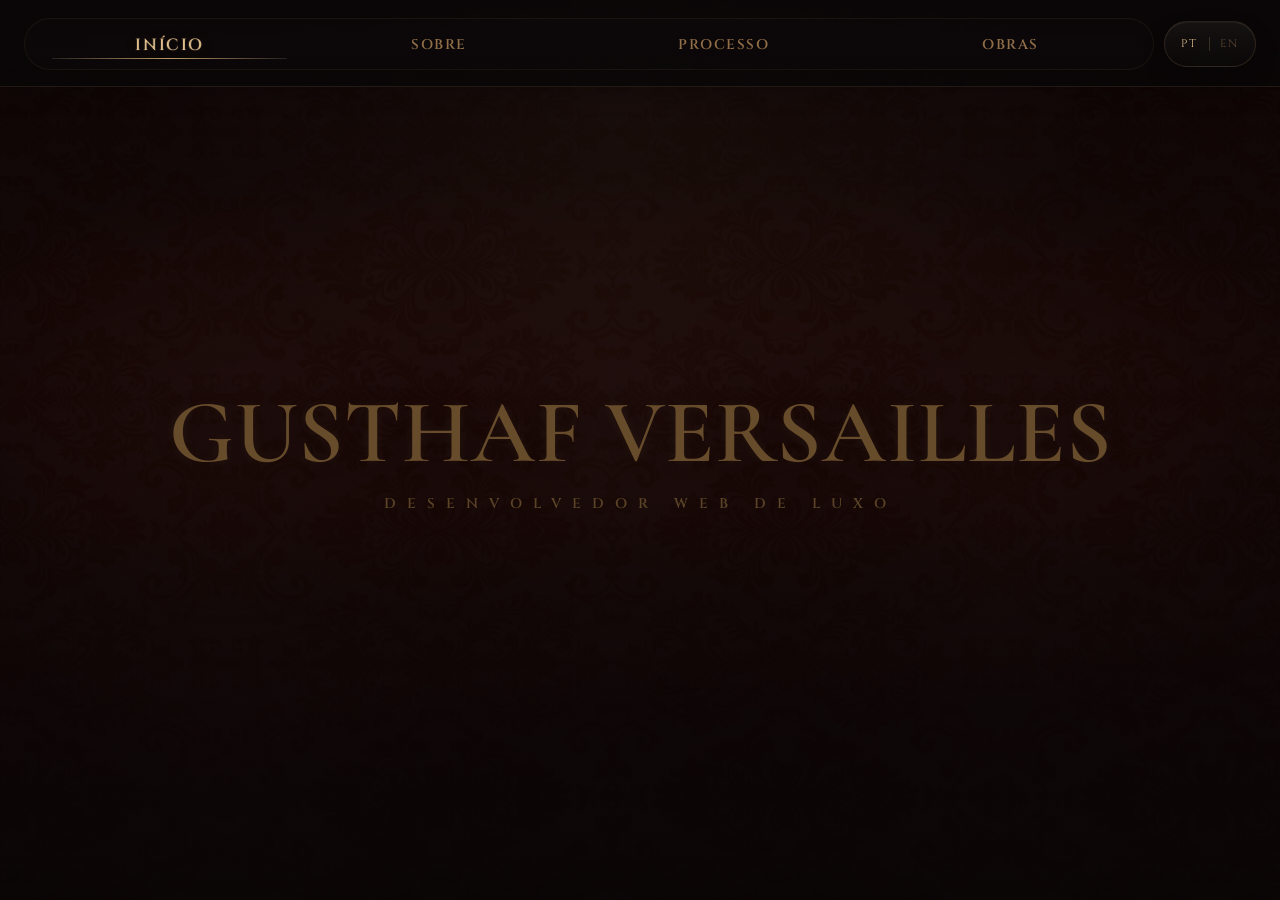
<file: index.html>
<!DOCTYPE html>
<html lang="pt-BR">
  <head>
    <meta charset="utf-8" />
    <meta name="viewport" content="width=device-width, initial-scale=1.0, viewport-fit=cover" />
    <meta name="theme-color" content="#070506" />
    <meta
      name="description"
      content="Desenvolvedor web de luxo criando ambientes digitais imersivos com precisão, atmosfera e identidade."
    />

    <title>Gusthaf Versailles</title>

    <!-- Fontes do projeto -->
    <link rel="preconnect" href="https://fonts.googleapis.com" />
    <link rel="preconnect" href="https://fonts.gstatic.com" crossorigin />
    <link
      rel="stylesheet"
      href="https://fonts.googleapis.com/css2?family=Cinzel:wght@400;500;600&family=Cormorant+Garamond:wght@500;600;700&family=Montserrat:wght@300;400;500&display=swap"
    />

    <!-- Estilos principais -->
    <link rel="stylesheet" href="style.css" />
  </head>
  <body>
    <!-- Navegação fixa -->
    <header class="navbar">
      <div class="nav-shell">
        <ul class="nav-links">
          <li><a href="#home" class="active"><span data-i18n="nav.home">INÍCIO</span></a></li>
          <li><a href="#about"><span data-i18n="nav.about">SOBRE</span></a></li>
          <li><a href="#services"><span data-i18n="nav.services">SERVIÇOS</span></a></li>
          <li><a href="#works"><span data-i18n="nav.works">ÚLTIMOS TRABALHOS</span></a></li>
        </ul>

        <!-- Alternador de idioma -->
        <button
          id="langToggle"
          class="lang-toggle"
          type="button"
          data-lang="pt"
          aria-label="Alternar idioma"
        >
          <span class="lang-toggle__option lang-toggle__option--pt">PT</span>
          <span class="lang-toggle__divider" aria-hidden="true"></span>
          <span class="lang-toggle__option lang-toggle__option--en">EN</span>
        </button>
      </div>
    </header>

    <!-- Hero -->
    <section id="home" class="hero active" aria-label="Início">
      <div class="hero-shell">
        <div class="hero-content">
          <h1 class="title">GUSTHAF VERSAILLES</h1>
          <p class="subtitle" data-i18n="hero.subtitle">DESENVOLVEDOR WEB DE LUXO</p>
        </div>
      </div>
    </section>

    <!-- Sobre -->
    <section id="about" class="about" aria-label="Sobre">
      <div class="section-scroll">
        <div class="section-frame">
          <div class="section-reveal delay-1">
            <h2 class="section-heading" data-i18n="about.heading">
              Eu crio experiências digitais moldadas por atmosfera, precisão e identidade.
            </h2>
            <div class="section-divider"></div>
          </div>

          <div class="about-grid">
            <div class="about-panel section-reveal delay-2">
              <p class="about-copy">
                <span data-i18n="about.p1">
                  Sou Gusthaf Versailles — um desenvolvedor web focado em criar ambientes digitais
                  imersivos onde design, movimento e estrutura coexistem com intenção.
                </span>
              </p>

              <p class="about-copy">
                <span data-i18n="about.p2">
                  Meu trabalho não é sobre excesso. É sobre presença, controle e um ritmo visual
                  que faz uma marca parecer consolidada desde a primeira interação.
                </span>
              </p>

              <div class="about-signature">GUSTHAF VERSAILLES</div>
            </div>

            <div class="about-panel section-reveal delay-3">
              <span class="section-kicker" data-i18n="about.principles">Princípios</span>

              <div class="about-values">
                <div class="value-item" data-i18n="about.value1">Precisão acima da velocidade</div>
                <div class="value-item" data-i18n="about.value2">Atmosfera acima do excesso</div>
                <div class="value-item" data-i18n="about.value3">Identidade acima de tendências</div>
                <div class="value-item" data-i18n="about.value4">Atemporal acima do temporário</div>
              </div>
            </div>
          </div>

          <div class="philosophy-block section-reveal delay-4">
            <div class="philosophy-title" data-i18n="about.philosophyTitle">Filosofia</div>

            <p class="philosophy-quote">
              <span data-i18n="about.quote">Luxo não é decoração. É contenção, ritmo e clareza.</span>
            </p>

            <p class="philosophy-copy">
              <span data-i18n="about.philosophyCopy">
                Cada interface deve parecer intencional, composta e inconfundivelmente presente —
                desenhada para prender atenção pela atmosfera, não pelo excesso.
              </span>
            </p>
          </div>
        </div>
      </div>

      <!-- Barra visual de scroll da seção -->
      <div class="scroll-ui is-hidden" aria-hidden="true">
        <div class="scroll-thumb"></div>
      </div>
    </section>

    <!-- Serviços -->
    <section id="services" class="services" aria-label="Serviços">
      <div class="section-scroll">
        <div class="section-frame">
          <div class="section-reveal delay-1">
            <h2 class="section-heading" data-i18n="services.heading">
              Um processo estruturado para construir presença digital.
            </h2>
            <div class="section-divider"></div>
          </div>

          <div class="services-stack">
            <article class="service-card section-reveal delay-1">
              <span class="process-index" data-i18n="services.card1.index">01 — Estratégia</span>
              <h3 data-i18n="services.card1.title">Posicionando a presença</h3>
              <div class="service-tags" data-i18n="services.card1.tags">
                Contexto da marca • Clareza de público • Direção
              </div>
              <p class="service-main">
                <span data-i18n="services.card1.main">
                  Todo projeto começa entendendo como a marca deve ser percebida — não apenas como
                  ela deve parecer.
                </span>
              </p>
              <p class="service-sub">
                <span data-i18n="services.card1.sub">
                  Tom, referências e território visual são definidos antes da interface ganhar forma.
                </span>
              </p>
            </article>

            <article class="service-card section-reveal delay-2">
              <span class="process-index" data-i18n="services.card2.index">
                02 — Arquitetura de identidade
              </span>
              <h3 data-i18n="services.card2.title">Construindo o sistema visual</h3>
              <div class="service-tags" data-i18n="services.card2.tags">
                Tipografia • Ritmo de layout • Presença de marca
              </div>
              <p class="service-main">
                <span data-i18n="services.card2.main">
                  Eu traduzo a presença da marca em estrutura, composição e hierarquia para que a
                  experiência pareça imediatamente distinta.
                </span>
              </p>
              <p class="service-sub">
                <span data-i18n="services.card2.sub">
                  É aqui que a elegância se torna sistema — não ornamento.
                </span>
              </p>
            </article>

            <article class="service-card section-reveal delay-3">
              <span class="process-index" data-i18n="services.card3.index">03 — Ambiente digital</span>
              <h3 data-i18n="services.card3.title">Desenhando a interface</h3>
              <div class="service-tags" data-i18n="services.card3.tags">
                Web design • Desenvolvimento • Execução responsiva
              </div>
              <p class="service-main">
                <span data-i18n="services.card3.main">
                  As telas são moldadas com precisão e contenção, equilibrando clareza editorial com
                  performance técnica.
                </span>
              </p>
              <p class="service-sub">
                <span data-i18n="services.card3.sub">
                  O resultado é um ambiente digital que parece refinado em qualquer dispositivo.
                </span>
              </p>
            </article>

            <article class="service-card section-reveal delay-4">
              <span class="process-index" data-i18n="services.card4.index">04 — Movimento &amp; presença</span>
              <h3 data-i18n="services.card4.title">Refinando a percepção final</h3>
              <div class="service-tags" data-i18n="services.card4.tags">
                Microinterações • Movimento no scroll • UI cinematográfica
              </div>
              <p class="service-main">
                <span data-i18n="services.card4.main">
                  O movimento é usado com intenção para controlar o ritmo, guiar a atenção e elevar a
                  atmosfera geral da marca.
                </span>
              </p>
              <p class="service-sub">
                <span data-i18n="services.card4.sub">
                  Um design de interação sutil transforma navegação em presença.
                </span>
              </p>
            </article>
          </div>

          <div class="scope-block section-reveal delay-4">
            <div class="project-scope" data-i18n="services.scopeTitle">ESCOPO DE PROJETO</div>

            <div class="scope-list">
              <span data-i18n="services.scope1">Websites one page</span>
              <span data-i18n="services.scope2">Landing pages</span>
              <span data-i18n="services.scope3">Portfólios de marca</span>
              <span data-i18n="services.scope4">Plataformas institucionais</span>
              <span data-i18n="services.scope5">Experiências digitais completas</span>
            </div>
          </div>
        </div>
      </div>

      <!-- Barra visual de scroll da seção -->
      <div class="scroll-ui is-hidden" aria-hidden="true">
        <div class="scroll-thumb"></div>
      </div>
    </section>

    <!-- Trabalhos -->
    <section id="works" class="works" aria-label="Últimos trabalhos">
      <div class="section-scroll">
        <div class="section-frame">
          <div class="section-reveal delay-1">
            <h2 class="section-heading" data-i18n="works.heading">
              Ambientes digitais recentes com uma cadência visual premium.
            </h2>
            <div class="section-divider"></div>
          </div>

          <div class="works-list">
            <article class="work-card section-reveal delay-1">
              <div class="work-media">
                <img src="ProjectsPreview/project1.jpg" loading="lazy" decoding="async" alt="Preview do projeto Elegant Fonts" />
              </div>

              <div class="work-content">
                <div class="work-eyebrow" data-i18n="works.card1.eyebrow">
                  Plataforma de exploração tipográfica
                </div>
                <h3>Elegant Fonts</h3>
                <p>
                  <span data-i18n="works.card1.copy">
                    Uma plataforma digital de ferramentas com foco em luxo, criada com presença
                    editorial refinada, movimento contido e uma cadência visual clara para fazer a
                    interface parecer premium de imediato.
                  </span>
                </p>
                <div class="work-meta">
                  <span data-i18n="works.card1.meta1">Ano — 2025</span>
                  <span data-i18n="works.card1.meta2">Papel — Design / Desenvolvimento</span>
                </div>
                <div class="work-actions">
                  <a
                    class="work-btn"
                    href="Projects/ElegantFonts/index.html"
                    data-i18n="works.card1.button"
                    target="_blank"
                    rel="noreferrer"
                  >
                    Ver case
                  </a>
                </div>
              </div>
            </article>

            <article class="work-card section-reveal delay-2">
              <div class="work-media">
                <img src="ProjectsPreview/project2.jpg" loading="lazy" decoding="async" alt="Preview do projeto Atelier Aureum" />
              </div>

              <div class="work-content">
                <div class="work-eyebrow" data-i18n="works.card2.eyebrow">Conceito de site institucional</div>
                <h3>Font Pairing</h3>
                <p>
                  <span data-i18n="works.card2.copy">
                    Ferramenta interativa criada para analisar e comparar combinações tipográficas em contexto real de interface.
                    Permite testar hierarquia, ritmo visual e legibilidade diretamente em layouts simulados.
                  </span>
                </p>
                <div class="work-meta">
                  <span data-i18n="works.card2.meta1">Ano — 2025</span>
                  <span data-i18n="works.card2.meta2">Papel — Direção de arte / UI</span>
                </div>
                <div class="work-actions">
                  <a class="work-btn" href="Projects/FontPairing/index.html" data-i18n="works.card2.button">Ver case</a>
                </div>
              </div>
            </article>

            <article class="work-card section-reveal delay-3">
              <div class="work-media">
                <img src="ProjectsPreview/project3.jpg" loading="lazy" decoding="async" alt="Preview do projeto Obsidian House" />
              </div>

              <div class="work-content">
                <div class="work-eyebrow" data-i18n="works.card3.eyebrow">
                  Página cinematográfica de alto padrão
                </div>
                <h3>Atelier Noir</h3>
                <p>
                  <span data-i18n="works.card3.copy">
                    Um conceito focado em atmosfera, ritmo e profundidade emocional — usando movimento e ritmo visual para tornar a interação imersiva e memorável. 
                  </span>
                </p>
                <div class="work-meta">
                  <span data-i18n="works.card3.meta1">Ano — 2026</span>
                  <span data-i18n="works.card3.meta2">Papel — UI Design / Front-End / Sistema de Movimento</span>
                </div>
                <div class="work-actions">
                  <a class="work-btn" href="Projects/AtelierNoir/index.html" data-i18n="works.card3.button">Ver case</a>
                </div>
              </div>
            </article>
          </div>

          <div class="works-cta section-reveal delay-4">
            <h4 data-i18n="works.cta.title">Comissões selecionadas apenas.</h4>
            <p>
              <span data-i18n="works.cta.copy">
                Se você quer uma presença digital com autoridade visual mais forte, é aqui que a
                conversa começa.
              </span>
            </p>
            <a
              class="work-btn"
              href="https://wa.me/5562992789896"
              data-i18n="works.cta.button"
              target="_blank"
              rel="noreferrer"
            >
              Iniciar projeto
            </a>
          </div>
        </div>
      </div>

      <!-- Barra visual de scroll da seção -->
      <div class="scroll-ui is-hidden" aria-hidden="true">
        <div class="scroll-thumb"></div>
      </div>
    </section>

    <!-- Script principal -->
    <script src="script.js"></script>
  </body>
</html>
</file>
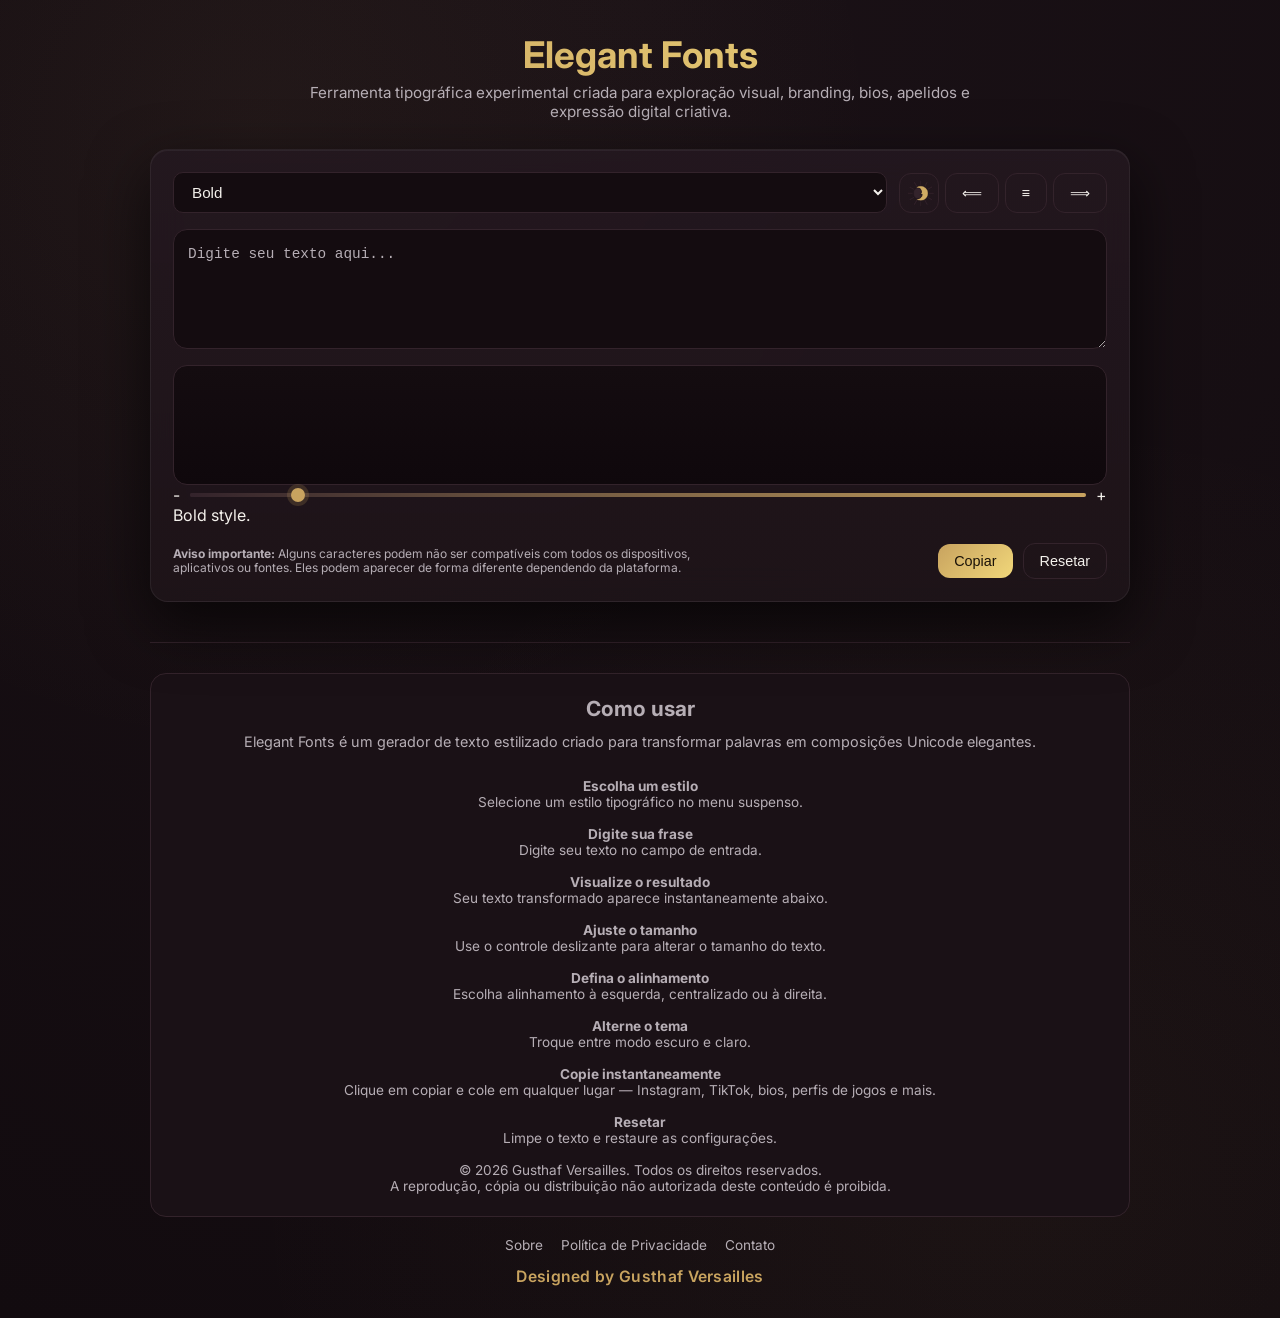
<file: Projects/ElegantFonts/index.html>
<!DOCTYPE html>
<html lang="pt-BR">
<head>
  <meta charset="UTF-8" />
  <meta name="viewport" content="width=device-width, initial-scale=1.0" />
  <meta name="description" content="Gerador de texto estilizado com fontes Unicode elegantes para Instagram, bios, apelidos e branding. Copie e cole instantaneamente.">

  <meta name="keywords" content="gerador de texto estilizado, fontes elegantes, copiar e colar fontes, fontes para instagram, gerador de fontes unicode">

<!-- Open Graph Meta Tags -->
<meta property="og:title" content="Elegant Fonts — Gerador de Texto Elegante">
<meta property="og:description" content="Crie textos Unicode estilosos instantaneamente. Copie e cole fontes elegantes para Instagram, apelidos e branding.">
<meta property="og:type" content="website">
<meta property="og:url" content="https://elegant-fonts.vercel.app/">
<meta property="og:image" content="https://elegant-fonts.vercel.app/preview.jpg">

<!-- Twitter Card -->
<meta name="twitter:card" content="summary_large_image">
<meta name="twitter:title" content="Elegant Fonts — Gerador de Texto Elegante">
<meta name="twitter:description" content="Gere fontes Unicode elegantes instantaneamente. Copie e cole textos criativos para Instagram e outras plataformas.">
<meta name="twitter:image" content="https://elegant-fonts.vercel.app/preview.jpg">

  <title>Elegant Fonts — Gerador de Texto Elegante</title>

  <link href="https://fonts.googleapis.com/css2?family=Inter:wght@300;400;600;700&display=swap" rel="stylesheet">
  <link rel="stylesheet" href="style.css">
</head>

<body>
  <div class="app">

    <!-- HEADER -->
    <header>
      <h1>Elegant Fonts</h1>
     <p>
  Ferramenta tipográfica experimental criada para exploração visual,
  branding, bios, apelidos e expressão digital criativa.
</p>
    </header>

    <!-- MAIN -->
    <main>

      <div class="card">

        <!-- CONTROLS -->
        <div class="controls">
          <select id="fontSelector"></select>

          <div class="control-group">

            <button id="themeToggle" title="Tema">
              <img id="themeIcon" src="assets/moon.png" alt="Modo escuro">
            </button>

            <button data-align="left" title="Esquerda">⟸</button>
            <button data-align="center" title="Centro">≡</button>
            <button data-align="right" title="Direita">⟹</button>

          </div>
        </div>

        <!-- INPUT -->
        <textarea
          id="inputText"
          placeholder="Digite seu texto aqui..."
          spellcheck="false"></textarea>

        <!-- OUTPUT -->
        <div id="outputText" class="output"></div>

        <!-- ZOOM -->
        <div class="zoom-control">
          <span class="zoom-minus">-</span>
          <input type="range" id="zoomRange" min="20" max="90" value="28">
          <span class="zoom-plus">+</span>
        </div>

        <!-- DESCRIPTION -->
        <div id="fontDescription" class="font-meta"></div>

        <!-- ACTIONS -->
        <div class="actions">

        <div class="unicode-alert-text">
          <strong>Aviso importante:</strong>
Alguns caracteres podem não ser compatíveis com todos os dispositivos, aplicativos ou fontes.
Eles podem aparecer de forma diferente dependendo da plataforma.</div>

          <button class="primary" onclick="copyText()">Copiar</button>
          <button onclick="resetText()">Resetar</button>

        </div>

      </div>
    </main>

    <footer class="site-footer">

  <div class="how-to">

    <h2>Como usar</h2>

     <p>
Elegant Fonts é um gerador de texto estilizado criado para transformar palavras em composições Unicode elegantes.
</p>

<br><strong>Escolha um estilo</strong>
<br>Selecione um estilo tipográfico no menu suspenso.<br>

<br><strong>Digite sua frase</strong>
<br>Digite seu texto no campo de entrada.<br>

<br><strong>Visualize o resultado</strong>
<br>Seu texto transformado aparece instantaneamente abaixo.<br>

<br><strong>Ajuste o tamanho</strong>
<br>Use o controle deslizante para alterar o tamanho do texto.<br>

<br><strong>Defina o alinhamento</strong>
<br>Escolha alinhamento à esquerda, centralizado ou à direita.<br>

<br><strong>Alterne o tema</strong>
<br>Troque entre modo escuro e claro.<br>

<br><strong>Copie instantaneamente</strong>
<br>Clique em copiar e cole em qualquer lugar — Instagram, TikTok, bios, perfis de jogos e mais.<br>

<br><strong>Resetar</strong>
<br>Limpe o texto e restaure as configurações.<br>

<br>© 2026 Gusthaf Versailles. Todos os direitos reservados.<br>
A reprodução, cópia ou distribuição não autorizada deste conteúdo é proibida.

  </div>

  <div class="footer-links">
    <a href="footer/sobre.html">Sobre</a>
    <a href="footer/privacidade.html">Política de Privacidade</a>
    <a href="footer/contato.html">Contato</a>
  </div>

  <div class="footer-credit">
    <a href="https://gusthafversailles.com" target="_blank" rel="noopener noreferrer">Designed by Gusthaf Versailles</a>
  </div>

</footer>

  </div>

<script src="script.js"></script>

</body>
</body>
</html>
</file>
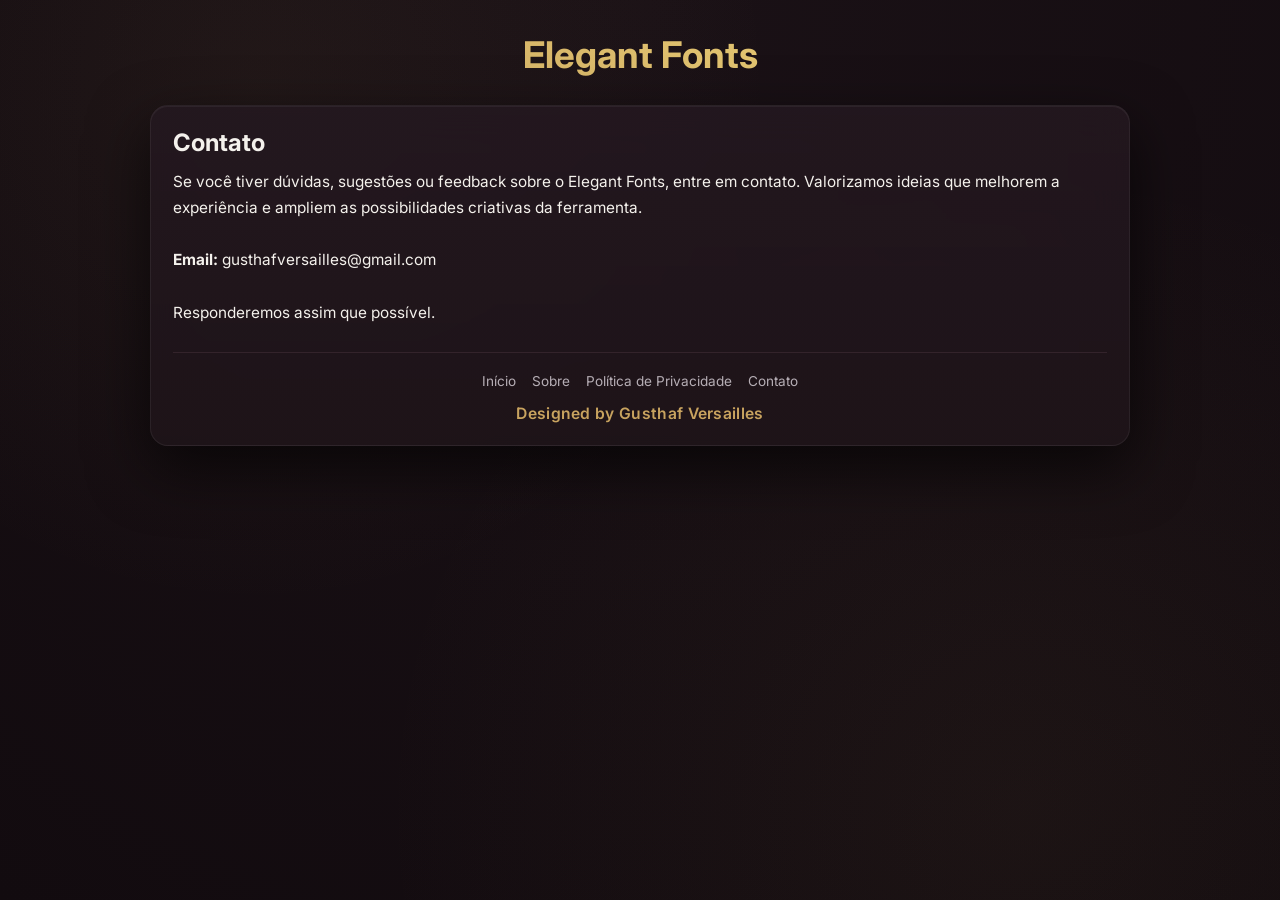
<file: Projects/ElegantFonts/footer/contato.html>
<!DOCTYPE html>
<html lang="pt-BR">
<head>
<meta charset="UTF-8">
<meta name="viewport" content="width=device-width, initial-scale=1.0">
<title>Elegant Fonts — Contato</title>

<link href="https://fonts.googleapis.com/css2?family=Inter:wght@300;400;600;700&display=swap" rel="stylesheet">
<link rel="stylesheet" href="../style.css">

</head>

<body>

<div class="app footer-page">

<header>
<h1>Elegant Fonts</h1>
</header>

<div class="card">

<h2>Contato</h2>

<p>
Se você tiver dúvidas, sugestões ou feedback sobre o Elegant Fonts, entre em contato.

Valorizamos ideias que melhorem a experiência e ampliem as possibilidades criativas da ferramenta.

<br><br><strong>Email:</strong> gusthafversailles@gmail.com
<br><br>Responderemos assim que possível.
</p>

<div class="footer-bottom-links">
  <a href="../index.html">Início</a>
  <a href="sobre.html">Sobre</a>
  <a href="privacidade.html">Política de Privacidade</a>
  <a href="contato.html">Contato</a>
</div>

<div class="footer-bottom-credit">
  <a href="#" target="_blank" rel="noopener noreferrer">Designed by Gusthaf Versailles</a>
</div>

</div>

</div>

<script>
(function() {
  const savedTheme = localStorage.getItem('theme');
  if (savedTheme === 'light') {
    document.body.classList.add('light');
  }
})();
</script>

<script src="../script.js"></script>

</body>
</body>
</html>
</file>
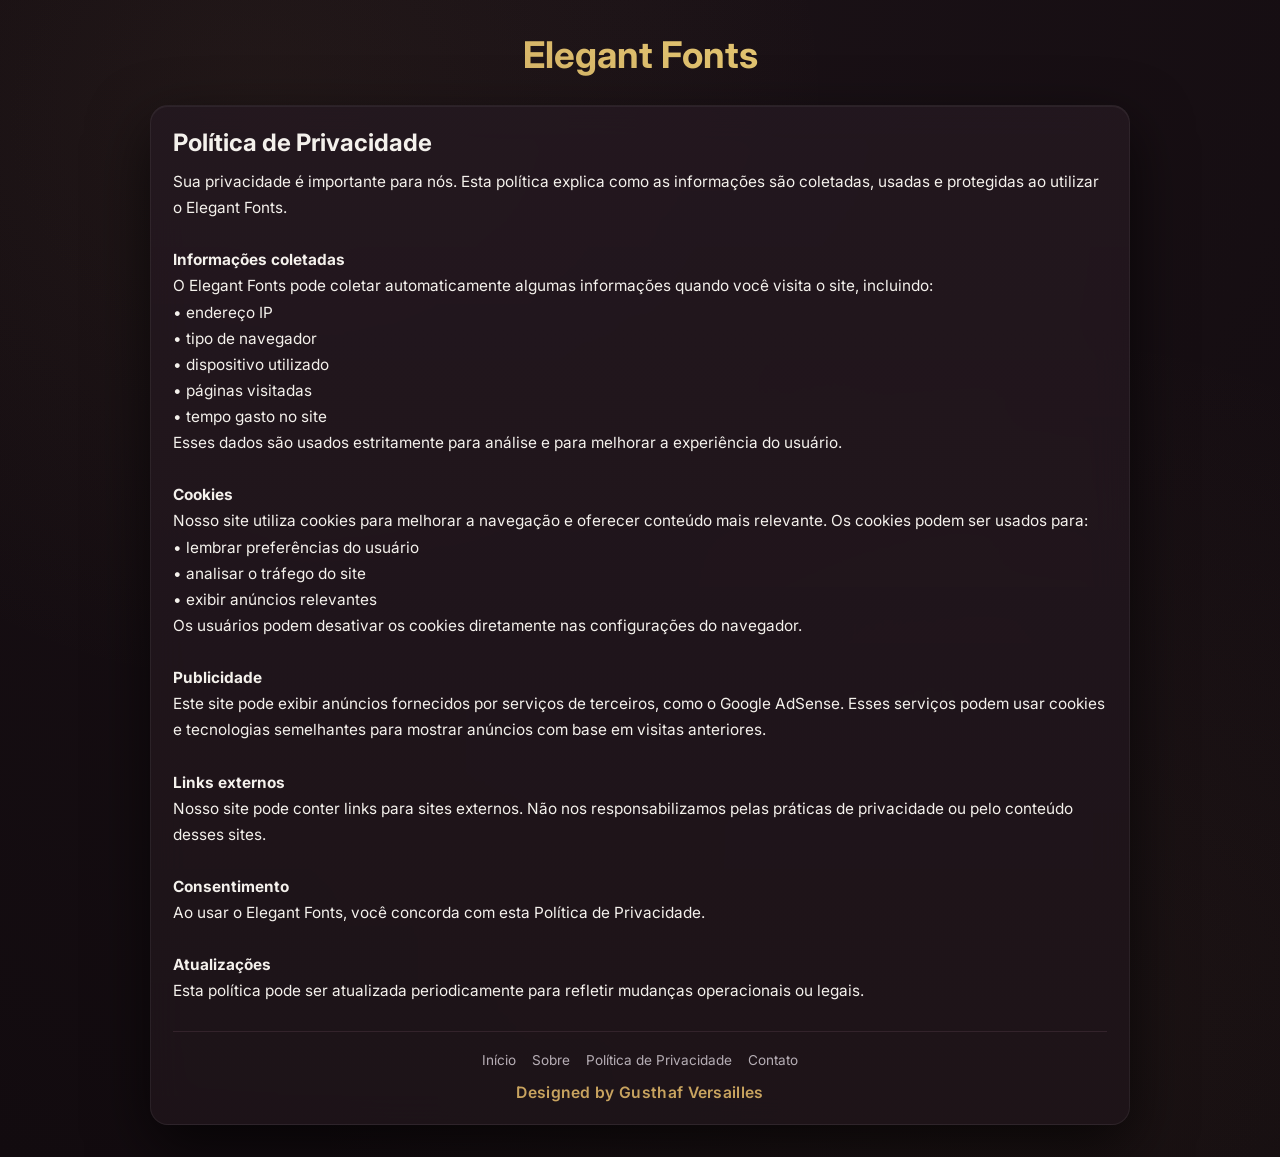
<file: Projects/ElegantFonts/footer/privacidade.html>
<!DOCTYPE html>
<html lang="pt-BR">
<head>
<meta charset="UTF-8">
<meta name="viewport" content="width=device-width, initial-scale=1.0">
<title>Elegant Fonts — Política de Privacidade</title>

<link href="https://fonts.googleapis.com/css2?family=Inter:wght@300;400;600;700&display=swap" rel="stylesheet">
<link rel="stylesheet" href="../style.css">

</head>

<body>

<div class="app footer-page">

<header>
<h1>Elegant Fonts</h1>
</header>

<div class="card">

<h2>Política de Privacidade</h2>

<p>
Sua privacidade é importante para nós. Esta política explica como as informações são coletadas, usadas e protegidas ao utilizar o Elegant Fonts.

<br><br><strong>Informações coletadas</strong>
<br>O Elegant Fonts pode coletar automaticamente algumas informações quando você visita o site, incluindo:

<br>• endereço IP
<br>• tipo de navegador
<br>• dispositivo utilizado
<br>• páginas visitadas
<br>• tempo gasto no site

<br>Esses dados são usados estritamente para análise e para melhorar a experiência do usuário.

<br><br><strong>Cookies</strong>
<br>Nosso site utiliza cookies para melhorar a navegação e oferecer conteúdo mais relevante. Os cookies podem ser usados para:

<br>• lembrar preferências do usuário
<br>• analisar o tráfego do site
<br>• exibir anúncios relevantes

<br>Os usuários podem desativar os cookies diretamente nas configurações do navegador.

<br><br><strong>Publicidade</strong>
<br>Este site pode exibir anúncios fornecidos por serviços de terceiros, como o Google AdSense. Esses serviços podem usar cookies e tecnologias semelhantes para mostrar anúncios com base em visitas anteriores.

<br><br><strong>Links externos</strong>
<br>Nosso site pode conter links para sites externos. Não nos responsabilizamos pelas práticas de privacidade ou pelo conteúdo desses sites.

<br><br><strong>Consentimento</strong>
<br>Ao usar o Elegant Fonts, você concorda com esta Política de Privacidade.

<br><br><strong>Atualizações</strong>
<br>Esta política pode ser atualizada periodicamente para refletir mudanças operacionais ou legais.
</p>

<div class="footer-bottom-links">
  <a href="../index.html">Início</a>
  <a href="sobre.html">Sobre</a>
  <a href="privacidade.html">Política de Privacidade</a>
  <a href="contato.html">Contato</a>
</div>

<div class="footer-bottom-credit">
  <a href="https://gusthafversailles.com/" target="_blank" rel="noopener noreferrer">Designed by Gusthaf Versailles</a>
</div>

</div>

</div>

<script>
(function() {
  const savedTheme = localStorage.getItem('theme');
  if (savedTheme === 'light') {
    document.body.classList.add('light');
  }
})();
</script>

<script src="../script.js"></script>

</body>
</html>
</file>
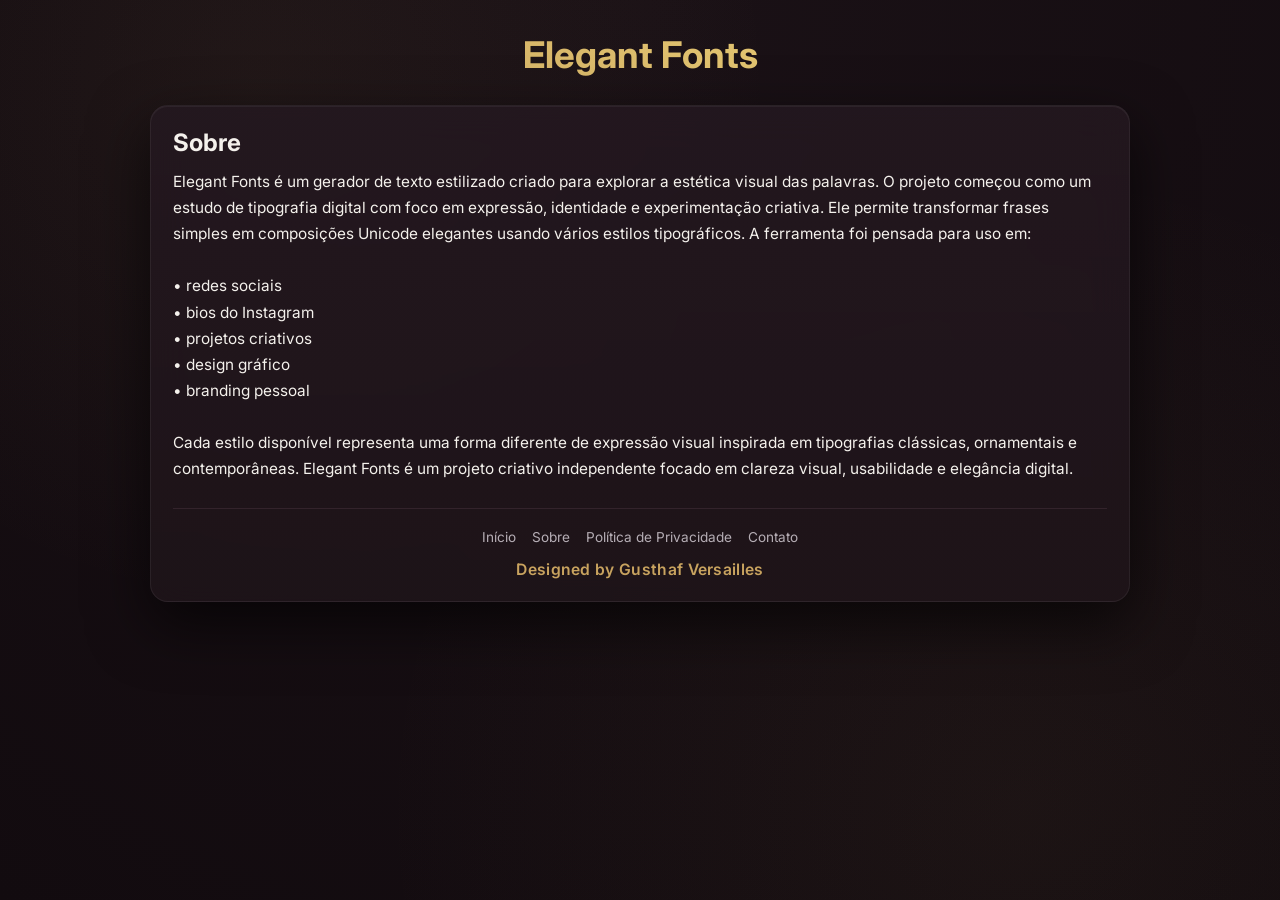
<file: Projects/ElegantFonts/footer/sobre.html>
<!DOCTYPE html>
<html lang="pt-BR">
<head>
<meta charset="UTF-8">
<meta name="viewport" content="width=device-width, initial-scale=1.0">
<title>Elegant Fonts — Sobre</title>

<link href="https://fonts.googleapis.com/css2?family=Inter:wght@300;400;600;700&display=swap" rel="stylesheet">
<link rel="stylesheet" href="../style.css">

</head>

<body>

<div class="app footer-page">

<header>
<h1>Elegant Fonts</h1>
</header>

<div class="card">

<h2>Sobre</h2>

<p>
Elegant Fonts é um gerador de texto estilizado criado para explorar a estética visual das palavras.

O projeto começou como um estudo de tipografia digital com foco em expressão, identidade e experimentação criativa. Ele permite transformar frases simples em composições Unicode elegantes usando vários estilos tipográficos.

A ferramenta foi pensada para uso em:<br>
<br>• redes sociais
<br>• bios do Instagram
<br>• projetos criativos
<br>• design gráfico
<br>• branding pessoal<br>

<br>Cada estilo disponível representa uma forma diferente de expressão visual inspirada em tipografias clássicas, ornamentais e contemporâneas.

Elegant Fonts é um projeto criativo independente focado em clareza visual, usabilidade e elegância digital.
</p>

<div class="footer-bottom-links">
  <a href="../index.html">Início</a>
  <a href="sobre.html">Sobre</a>
  <a href="privacidade.html">Política de Privacidade</a>
  <a href="contato.html">Contato</a>
</div>

<div class="footer-bottom-credit">
  <a href="https://gusthafversailles.com/" target="_blank" rel="noopener noreferrer">Designed by Gusthaf Versailles</a>
</div>

</div>

</div>

<script>
(function() {
  const savedTheme = localStorage.getItem('theme');
  if (savedTheme === 'light') {
    document.body.classList.add('light');
  }
})();
</script>

<script src="../script.js"></script>

</body>
</html>
</file>
<file: style.css>
/* =========================================================
   Design tokens
   ========================================================= */
:root {
  --bg: #070506;
  --text: #f3e8d8;
  --text-soft: #d6c3a5;
  --text-muted: #a18d74;
  --gold: #c2a06b;
  --line: rgba(194, 160, 107, 0.16);
  --radius: 20px;
  --nav-border: rgba(194, 160, 107, 0.12);
  --nav-offset: 120px;
  --page-gutter: clamp(14px, 2.4vw, 28px);
  --content-max: 1180px;
  --content-max-wide: 1360px;
  --hero-max: 1100px;
  --works-max: 980px;
}

/* =========================================================
   Base reset
   ========================================================= */
* {
  margin: 0;
  padding: 0;
  box-sizing: border-box;
}

html,
body {
  height: 100%;
  overflow: hidden;
  background: var(--bg);
  color: var(--text);
  font-family: 'Montserrat', sans-serif;
  -webkit-font-smoothing: antialiased;
  text-rendering: optimizeLegibility;
}

body {
  position: relative;
  overflow: hidden;
  background:
    radial-gradient(circle at top center, rgba(194, 160, 107, 0.05), transparent 34%),
    linear-gradient(180deg, #080506 0%, #060405 100%);
}

img {
  display: block;
  max-width: 100%;
}

img,
a,
.work-content,
.work-content p,
.work-media {
  min-width: 0;
}

a {
  color: inherit;
  -webkit-tap-highlight-color: transparent;
}

/* =========================================================
   Navigation
   ========================================================= */
.navbar {
  position: fixed;
  top: 0;
  left: 0;
  z-index: 999;
  display: flex;
  justify-content: center;
  width: 100%;
  padding:
    calc(18px + env(safe-area-inset-top, 0px))
    clamp(12px, 2vw, 24px)
    16px;
  border-bottom: 1px solid var(--nav-border);
  background: linear-gradient(to bottom, rgba(10, 7, 8, 0.92), rgba(8, 6, 7, 0.78));
  box-shadow: 0 8px 22px rgba(0, 0, 0, 0.16);
  transform: translateZ(0);
  will-change: transform;
}

.nav-shell {
  display: flex;
  align-items: center;
  justify-content: center;
  gap: clamp(4px, 0.8vw, 10px);
  flex-wrap: nowrap;
  width: min(var(--content-max), 100%);
  min-width: 0;
  margin-inline: auto;
}

.nav-links {
  display: flex;
  align-items: center;
  justify-content: space-between;
  flex: 1 1 auto;
  flex-wrap: nowrap;
  gap: clamp(4px, 0.6vw, 10px);
  min-width: 0;
  padding: clamp(3px, 0.45vw, 6px) clamp(8px, 1vw, 14px);
  list-style: none;
  border: 1px solid rgba(194, 160, 107, 0.08);
  border-radius: 999px;
  background: rgba(14, 10, 11, 0.58);
  overflow: visible;
}

.nav-links li {
  display: flex;
  flex: 1 1 auto;
  min-width: fit-content;
  contain: layout paint style;
}

.nav-links a {
  position: relative;
  display: flex;
  align-items: center;
  justify-content: center;
  width: 100%;
  min-width: max-content;
  min-height: 38px;
  padding: 0 clamp(6px, 0.9vw, 14px);
  color: #8f6e48;
  font-family: 'Cinzel', serif;
  font-size: clamp(11px, 1.1vw, 15px);
  font-weight: 600;
  letter-spacing: clamp(0.4px, 0.12vw, 1.6px);
  text-decoration: none;
  white-space: nowrap;
  transition: color 0.24s ease, opacity 0.24s ease;
  transform: translateZ(0);
  -webkit-font-smoothing: antialiased;
}

.nav-links a span {
  display: block;
  white-space: nowrap;
  transform-origin: center;
  transition:
    transform 0.42s cubic-bezier(0.22, 0.61, 0.36, 1),
    text-shadow 0.3s ease,
    opacity 0.24s ease;
  will-change: transform;
}

.nav-links a:hover {
  color: #c7a16f;
}

.nav-links a:hover span {
  transform: scale(1.08) translateZ(0);
  text-shadow: 0 0 12px rgba(194, 160, 107, 0.14);
}

.nav-links a::after {
  content: '';
  position: absolute;
  right: 14px;
  bottom: 4px;
  left: 14px;
  height: 1px;
  transform: scaleX(0);
  transform-origin: center;
  background: linear-gradient(
    to right,
    rgba(237, 223, 196, 0.12),
    rgba(194, 160, 107, 0.95),
    rgba(237, 223, 196, 0.12)
  );
  transition: transform 0.28s cubic-bezier(0.22, 0.61, 0.36, 1);
  will-change: transform;
}

.nav-links a.active {
  color: #e4c28f;
}

.nav-links a.active span {
  transform: scale(1.16) translateZ(0);
  text-shadow: 0 0 16px rgba(194, 160, 107, 0.18);
}

.nav-links a.active::after {
  transform: scaleX(1);
}

.lang-toggle {
  position: relative;
  display: inline-flex;
  align-items: center;
  justify-content: center;
  gap: 10px;
  min-height: 46px;
  padding: 0 16px;
  border: 1px solid rgba(194, 160, 107, 0.16);
  border-radius: 999px;
  background:
    linear-gradient(180deg, rgba(255, 255, 255, 0.04) 0%, rgba(255, 255, 255, 0) 100%),
    rgba(14, 10, 11, 0.62);
  box-shadow:
    inset 0 1px 0 rgba(255, 255, 255, 0.04),
    0 10px 24px rgba(0, 0, 0, 0.16);
  color: #e8d8be;
  font-family: 'Cinzel', serif;
  font-size: 11px;
  letter-spacing: 2.2px;
  cursor: pointer;
  transition:
    transform 0.2s ease,
    border-color 0.2s ease,
    background 0.2s ease,
    box-shadow 0.2s ease;
  -webkit-tap-highlight-color: transparent;
}

.lang-toggle:hover {
  transform: translateY(-1px);
  border-color: rgba(232, 218, 188, 0.32);
  background:
    linear-gradient(180deg, rgba(255, 255, 255, 0.06) 0%, rgba(255, 255, 255, 0.01) 100%),
    rgba(18, 12, 14, 0.74);
  box-shadow:
    inset 0 1px 0 rgba(255, 255, 255, 0.05),
    0 14px 28px rgba(0, 0, 0, 0.18);
}

.lang-toggle:focus-visible {
  outline: none;
  border-color: #e8dabc;
  box-shadow:
    0 0 0 3px rgba(194, 160, 107, 0.12),
    inset 0 1px 0 rgba(255, 255, 255, 0.05),
    0 14px 28px rgba(0, 0, 0, 0.18);
}

.lang-toggle__option {
  position: relative;
  color: #7f6240;
  line-height: 1;
  white-space: nowrap;
  opacity: 0.72;
  transition:
    color 0.24s ease,
    text-shadow 0.24s ease,
    opacity 0.24s ease,
    transform 0.24s ease;
}

.lang-toggle[data-lang='pt'] .lang-toggle__option--pt,
.lang-toggle[data-lang='en'] .lang-toggle__option--en {
  color: #e4c28f;
  text-shadow: 0 0 12px rgba(194, 160, 107, 0.24);
  opacity: 1;
  transform: translateY(-0.5px);
}

.lang-toggle[data-lang='pt'] .lang-toggle__option--en,
.lang-toggle[data-lang='en'] .lang-toggle__option--pt {
  color: #8a6a45;
  text-shadow: none;
  opacity: 0.62;
}

.lang-toggle__divider {
  width: 1px;
  height: 14px;
  background: rgba(194, 160, 107, 0.24);
}

/* =========================================================
   Section shell
   ========================================================= */
section {
  position: absolute;
  inset: 0;
  width: 100%;
  height: 100dvh;
  overflow: hidden;
  visibility: hidden;
  pointer-events: none;
  opacity: 0;
  z-index: 0;
  transition: opacity 0.42s ease, visibility 0s linear 0.42s;
  transform: translateZ(0);
  backface-visibility: hidden;
  -webkit-backface-visibility: hidden;
}

section::before,
section::after {
  content: '';
  position: absolute;
  inset: 0;
  pointer-events: none;
}

section::after {
  z-index: 1;
  background: radial-gradient(circle at center, rgba(255, 255, 255, 0.03), transparent 56%);
  opacity: 0;
  transform: scale(1.035);
  transition:
    opacity 0.52s ease,
    transform 0.72s cubic-bezier(0.22, 0.61, 0.36, 1);
  will-change: transform, opacity;
}

section.active {
  visibility: visible;
  pointer-events: auto;
  opacity: 1;
  z-index: 2;
  transition: opacity 0.42s ease;
}

section.active::after {
  opacity: 0.32;
  transform: scale(1);
}

.hero,
.about,
.services,
.works {
  background-position: center;
  background-size: cover;
  isolation: isolate;
}

.hero::before,
.about::before,
.services::before,
.works::before {
  z-index: 0;
  background:
    linear-gradient(180deg, rgba(8, 5, 6, 0.46) 0%, rgba(12, 8, 9, 0.28) 30%, rgba(7, 5, 6, 0.72) 100%),
    radial-gradient(circle at top center, rgba(194, 160, 107, 0.08), transparent 42%);
}

.hero {
  background: url('Backgrounds/hero.jpg') no-repeat center / cover;
}

.about {
  background-image: url('Backgrounds/about-bg.jpg');
}

.services {
  background-image: url('Backgrounds/services-bg.jpg');
}

.works {
  background-image: url('Backgrounds/works-bg.jpg');
}

.section-scroll {
  position: relative;
  display: flex;
  flex-direction: column;
  align-items: center;
  width: 100%;
  height: 100%;
  overflow-x: hidden;
  overflow-y: auto;
  padding:
    calc(var(--nav-offset) + 28px)
    max(var(--page-gutter), calc(env(safe-area-inset-right, 0px) + var(--page-gutter)))
    120px
    max(var(--page-gutter), calc(env(safe-area-inset-left, 0px) + var(--page-gutter)));
  overscroll-behavior: contain;
  scrollbar-width: none;
  -ms-overflow-style: none;
  touch-action: pan-y;
  -webkit-overflow-scrolling: touch;
}

.section-scroll::-webkit-scrollbar {
  display: none;
  width: 0;
  height: 0;
}

.section-frame,
.about-grid,
.services-stack,
.works-list,
.about-panel,
.service-card,
.work-card,
.scope-block,
.philosophy-block,
.works-cta {
  width: 100%;
  max-width: 100%;
}

.section-frame {
  position: relative;
  z-index: 2;
  width: min(var(--content-max), 100%);
}

.scroll-ui {
  position: absolute;
  top: 118px;
  right: max(8px, calc(env(safe-area-inset-right, 0px) + 8px));
  bottom: 26px;
  z-index: 6;
  width: 2px;
  overflow: hidden;
  border-radius: 999px;
  background: rgba(194, 160, 107, 0.12);
  box-shadow: 0 0 10px rgba(194, 160, 107, 0.06);
  opacity: 0.76;
  pointer-events: none;
}

.scroll-ui.is-hidden {
  opacity: 0 !important;
}

.scroll-thumb {
  position: absolute;
  top: 0;
  left: 0;
  width: 100%;
  min-height: 34px;
  border-radius: 999px;
  background: linear-gradient(to bottom, rgba(239, 226, 200, 0.96), rgba(194, 160, 107, 0.42));
  box-shadow: 0 0 10px rgba(194, 160, 107, 0.2);
}

/* =========================================================
   Hero
   ========================================================= */
.hero-shell {
  position: relative;
  z-index: 2;
  display: flex;
  align-items: center;
  justify-content: center;
  width: min(var(--hero-max), calc(100% - (var(--page-gutter) * 2)));
  max-width: 100%;
  min-height: 100dvh;
  margin-inline: auto;
  padding-inline: var(--page-gutter);
  overflow: hidden;
  text-align: center;
}

.hero-content {
  max-width: min(1100px, 100%);
  opacity: 0;
  transform: scale(0.965) translateY(34px) translateZ(0);
  animation: heroReveal 1.15s cubic-bezier(0.18, 0.84, 0.28, 1) forwards 0.14s;
  will-change: transform, opacity;
}

.hero-content > * {
  opacity: 0;
  transform: translateY(16px) translateZ(0);
  animation: heroItemReveal 0.78s cubic-bezier(0.22, 0.61, 0.36, 1) forwards;
  will-change: transform, opacity;
}

.hero-content .title {
  animation-delay: 0.72s;
}

.hero-content .subtitle {
  animation-delay: 0.9s;
}

.title,
.section-heading,
.service-card h3,
.work-content h3,
.works-cta h4 {
  font-family: 'Cormorant Garamond', serif;
}

.title {
  color: #674c2b;
  font-size: clamp(42px, 7vw, 128px);
  font-weight: 600;
  line-height: 1.02;
  letter-spacing: 1px;
  text-shadow:
    0 0 20px rgba(0, 0, 0, 0.24),
    0 0 12px rgba(194, 160, 107, 0.1);
}

.subtitle {
  margin-top: 16px;
  color: #5a4326;
  font-family: 'Cinzel', serif;
  font-size: clamp(11px, 1.1vw, 16px);
  font-weight: 600;
  letter-spacing: 11px;
  text-transform: uppercase;
}

/* =========================================================
   Reusable content blocks
   ========================================================= */
.section-reveal {
  opacity: 0;
  transform: translateY(12px) translateZ(0);
  transition:
    opacity 0.32s ease,
    transform 0.42s cubic-bezier(0.22, 0.61, 0.36, 1);
  will-change: transform, opacity;
}

section.active .section-reveal {
  opacity: 1;
  transform: translateY(0);
}

section.active .delay-1 {
  transition-delay: 0.03s;
}

section.active .delay-2 {
  transition-delay: 0.07s;
}

section.active .delay-3 {
  transition-delay: 0.11s;
}

section.active .delay-4 {
  transition-delay: 0.15s;
}

.section-kicker,
.about-signature {
  text-align: center;
}

.section-kicker,
.philosophy-title,
.process-index,
.project-scope,
.work-eyebrow {
  color: #d7ba8d;
  font-family: 'Cinzel', serif;
  text-transform: uppercase;
}

.section-kicker,
.philosophy-title {
  font-size: 12px;
  letter-spacing: 5px;
}

.section-kicker {
  display: block;
  margin-bottom: 18px;
}

.section-heading {
  color: #fee6be;
  font-size: clamp(30px, 4vw, 64px);
  line-height: 1.15;
}

.section-divider {
  width: 130px;
  height: 1px;
  margin: 24px 0;
  background: linear-gradient(to right, rgba(230, 211, 180, 0.96), rgba(194, 160, 107, 0.14));
}

.about-grid {
  display: grid;
  grid-template-columns: 1fr;
  align-items: start;
  gap: 24px;
}

.about-panel,
.service-card,
.scope-block,
.philosophy-block,
.work-card,
.works-cta {
  border: 1px solid rgba(194, 160, 107, 0.15);
  box-shadow:
    inset 0 1px 0 rgba(255, 255, 255, 0.04),
    0 18px 40px rgba(0, 0, 0, 0.18);
}

.about-panel {
  padding: 48px;
  border: 1px solid var(--line);
  border-radius: var(--radius);
  background:
    linear-gradient(180deg, rgba(255, 255, 255, 0.03) 0%, rgba(255, 255, 255, 0) 18%),
    linear-gradient(to bottom, rgba(34, 19, 22, 0.9), rgba(12, 9, 10, 0.82));
  box-shadow:
    inset 0 1px 0 rgba(255, 255, 255, 0.04),
    0 20px 50px rgba(0, 0, 0, 0.22);
}

.about-copy {
  color: var(--text-soft);
  font-size: 15px;
  line-height: 1.95;
}

.about-copy + .about-copy {
  margin-top: 18px;
}

.about-values {
  display: grid;
  gap: 14px;
}

.value-item {
  padding: 18px;
  border: 1px solid rgba(194, 160, 107, 0.14);
  border-radius: 16px;
  background: linear-gradient(180deg, rgba(88, 47, 44, 0.2), rgba(15, 10, 12, 0.28));
  box-shadow: inset 0 1px 0 rgba(255, 255, 255, 0.02);
  color: #e3d0af;
  font-family: 'Cinzel', serif;
  font-size: 14px;
  letter-spacing: 1.5px;
  text-align: center;
}

.about-signature {
  margin-top: 26px;
  color: #e8d8be;
  font-family: 'Cinzel', serif;
  font-size: 20px;
  letter-spacing: 4px;
}

.philosophy-block {
  margin-top: 34px;
  padding: 40px 34px;
  border-radius: 22px;
  background:
    linear-gradient(180deg, rgba(255, 255, 255, 0.03) 0%, rgba(255, 255, 255, 0) 18%),
    linear-gradient(to right, rgba(35, 20, 23, 0.92), rgba(12, 9, 10, 0.84));
  text-align: center;
}

.philosophy-quote {
  max-width: 24ch;
  margin: 18px auto 0;
  color: #fee6be;
  font-family: 'Cinzel', serif;
  font-size: clamp(24px, 3vw, 38px);
  line-height: 1.28;
  text-wrap: balance;
}

.philosophy-copy {
  max-width: 58ch;
  margin: 16px auto 0;
  color: var(--text-soft);
  font-size: 14px;
  line-height: 1.9;
  text-wrap: pretty;
}

.services-stack {
  display: grid;
  grid-template-columns: repeat(2, 1fr);
  gap: 22px;
}

.service-card {
  min-height: 100%;
  padding: 40px 36px;
  border-radius: 22px;
  background:
    linear-gradient(180deg, rgba(255, 255, 255, 0.03) 0%, rgba(255, 255, 255, 0) 20%),
    linear-gradient(to bottom, rgba(33, 18, 21, 0.92), rgba(11, 8, 9, 0.84));
}

.service-card h3 {
  color: #fee6be;
  font-size: 24px;
  line-height: 1.25;
  letter-spacing: 1.4px;
}

.service-tags {
  margin-top: 14px;
  color: #c1a277;
  font-family: 'Cinzel', serif;
  font-size: 11px;
  line-height: 1.8;
  letter-spacing: 2px;
  text-transform: uppercase;
}

.service-main {
  margin-top: 18px;
  color: #e7dbc5;
  font-size: 14px;
  line-height: 1.9;
}

.service-sub {
  margin-top: 12px;
  color: var(--text-muted);
  font-size: 13px;
  line-height: 1.85;
}

.process-index,
.project-scope {
  font-size: 12px;
  letter-spacing: 3px;
}

.scope-block {
  margin-top: 38px;
  padding: 30px 28px;
  border-radius: 18px;
  background:
    linear-gradient(180deg, rgba(255, 255, 255, 0.03) 0%, rgba(255, 255, 255, 0) 18%),
    linear-gradient(to bottom, rgba(35, 20, 23, 0.9), rgba(12, 9, 10, 0.82));
}

.project-scope {
  color: #dfc79e;
  text-align: center;
}

.scope-list {
  display: flex;
  flex-wrap: wrap;
  justify-content: center;
  gap: 14px;
  margin-top: 18px;
}

.scope-list span,
.work-meta span {
  border: 1px solid rgba(194, 160, 107, 0.16);
  border-radius: 999px;
  color: #dac6a5;
  background: linear-gradient(180deg, rgba(96, 52, 48, 0.14), rgba(18, 11, 13, 0.2));
}

.scope-list span {
  padding: 10px 14px;
  font-size: 12px;
  line-height: 1;
}

.works-list {
  display: grid;
  gap: 26px;
  width: min(var(--works-max), 100%);
}

.work-card {
  display: grid;
  grid-template-columns: 280px 1fr;
  align-items: center;
  gap: 28px;
  padding: 20px;
  border-radius: 24px;
  background:
    linear-gradient(180deg, rgba(255, 255, 255, 0.03) 0%, rgba(255, 255, 255, 0) 18%),
    linear-gradient(to bottom, rgba(31, 18, 20, 0.94), rgba(10, 8, 9, 0.86));
  overflow: hidden;
}

.work-media {
  position: relative;
  overflow: hidden;
  aspect-ratio: 16 / 10;
  border: 1px solid rgba(194, 160, 107, 0.1);
  border-radius: 18px;
  background: #120c0d;
}

.work-media img {
  width: 100%;
  height: 100%;
  object-fit: cover;
  filter: grayscale(0.02) saturate(1.02) contrast(1.02);
}

.work-content {
  display: flex;
  flex-direction: column;
  align-items: flex-start;
  text-align: left;
}

.work-eyebrow {
  color: #c1a277;
  font-size: 11px;
  letter-spacing: 2.2px;
}

.work-content h3 {
  margin-top: 12px;
  color: #fee6be;
  font-size: 28px;
  line-height: 1.15;
}

.work-content p {
  max-width: 520px;
  margin-top: 14px;
  color: var(--text-soft);
  font-size: 14px;
  line-height: 1.9;
}

.work-meta {
  display: flex;
  flex-wrap: wrap;
  gap: 10px 14px;
  margin-top: 14px;
}

.work-meta span {
  padding: 9px 12px;
  font-size: 11px;
  letter-spacing: 0.8px;
}

.work-actions {
  display: flex;
  align-items: center;
  flex-wrap: wrap;
  gap: 14px;
  margin-top: 18px;
}

.work-btn {
  display: inline-flex;
  align-items: center;
  justify-content: center;
  min-height: 42px;
  padding: 0 18px;
  border: 1px solid #c2a06b;
  border-radius: 999px;
  background: linear-gradient(180deg, rgba(194, 160, 107, 0.08), rgba(194, 160, 107, 0.02));
  box-shadow: inset 0 1px 0 rgba(255, 255, 255, 0.04);
  color: #e9d8ba;
  font-family: 'Cinzel', serif;
  font-size: 12px;
  letter-spacing: 2.5px;
  text-decoration: none;
  transition:
    background 0.16s ease,
    color 0.16s ease,
    border-color 0.16s ease,
    transform 0.16s ease;
}

.work-btn:hover {
  border-color: #e8dabc;
  background: linear-gradient(180deg, #e8dabc 0%, #c2a06b 100%);
  color: #110b0c;
  transform: translateY(-1px);
}

.works-cta {
  margin-top: 30px;
  padding: 26px;
  border-radius: 22px;
  background:
    linear-gradient(180deg, rgba(255, 255, 255, 0.03) 0%, rgba(255, 255, 255, 0) 18%),
    linear-gradient(to right, rgba(34, 18, 21, 0.94), rgba(12, 9, 10, 0.84));
  text-align: center;
  box-shadow:
    inset 0 1px 0 rgba(255, 255, 255, 0.04),
    0 18px 46px rgba(0, 0, 0, 0.2);
}

.works-cta h4 {
  color: #fee6be;
  font-size: 24px;
  letter-spacing: 1px;
}

.works-cta p {
  max-width: 680px;
  margin-top: 12px;
  margin-inline: auto;
  color: var(--text-soft);
  font-size: 14px;
  line-height: 1.9;
}

.works-cta .work-btn {
  margin-top: 18px;
}

/* =========================================================
   Animations
   ========================================================= */
@keyframes heroReveal {
  0% {
    opacity: 0;
    transform: scale(0.965) translateY(34px) translateZ(0);
  }

  65% {
    opacity: 1;
  }

  100% {
    opacity: 1;
    transform: scale(1) translateY(0) translateZ(0);
  }
}

@keyframes heroItemReveal {
  0% {
    opacity: 0;
    transform: translateY(20px);
  }

  100% {
    opacity: 1;
    transform: translateY(0);
  }
}

@keyframes heroRevealMobile {
  0% {
    opacity: 0;
    transform: scale(0.985) translateY(20px) translateZ(0);
  }

  100% {
    opacity: 1;
    transform: scale(1) translateY(0) translateZ(0);
  }
}

@keyframes heroItemRevealMobile {
  0% {
    opacity: 0;
    transform: translateY(12px);
  }

  100% {
    opacity: 1;
    transform: translateY(0);
  }
}

/* =========================================================
   Responsive
   ========================================================= */
@media (max-width: 980px) {
  .nav-links {
    gap: clamp(2px, 0.35vw, 6px);
  }

  .nav-links a {
    padding: 0 clamp(3px, 0.45vw, 8px);
    font-size: clamp(10px, 1.2vw, 13px);
    letter-spacing: clamp(0.35px, 0.12vw, 1.4px);
  }

  .subtitle {
    letter-spacing: 7px;
  }

  .services-stack {
    grid-template-columns: 1fr;
  }

  .work-card {
    grid-template-columns: 1fr;
  }
}

@media (max-width: 768px) {
  html,
  body {
    overflow: hidden;
  }

  :root {
    --page-gutter: 16px;
  }

  .navbar {
    padding:
      calc(15px + env(safe-area-inset-top, 0px))
      max(10px, calc(env(safe-area-inset-right, 0px) + 10px))
      12px
      max(10px, calc(env(safe-area-inset-left, 0px) + 10px));
    background: rgba(10, 8, 9, 0.95);
  }

  .nav-shell {
    display: grid;
    grid-template-columns: 1fr;
    gap: 8px;
    width: min(var(--content-max), 100%);
  }

  .lang-toggle {
    justify-self: center;
    order: -1;
  }

  .nav-links {
    gap: 4px;
    padding: 4px 8px;
  }

  .nav-links li {
    min-width: 0;
  }

  .nav-links a {
    min-width: 0;
    min-height: 32px;
    padding: 0 clamp(6px, 1.1vw, 10px);
    font-size: clamp(10px, 1.8vw, 12px);
    letter-spacing: 0.3px;
  }

  .nav-links a span {
    transition: transform 0.24s ease;
  }

  .nav-links a:hover span,
  .nav-links a.active span {
    transform: scale(1.05) translateZ(0);
    text-shadow: none;
  }

  .nav-links a::after {
    right: 10px;
    bottom: 3px;
    left: 10px;
  }

  .lang-toggle {
    flex: 0 0 auto;
    min-height: 32px;
    padding: 0 10px;
    font-size: 8px;
    letter-spacing: 0.8px;
  }

  section {
    transition: opacity 0.22s ease, visibility 0s linear 0.22s;
  }

  section::after {
    transition: opacity 0.28s ease, transform 0.38s ease;
  }

  .title {
    font-size: clamp(38px, 9vw, 72px);
  }

  .subtitle {
    font-size: 11px;
    letter-spacing: 4px;
  }

  .section-scroll {
    padding:
      calc(var(--nav-offset) + 18px)
      max(16px, calc(env(safe-area-inset-right, 0px) + 16px))
      96px
      max(16px, calc(env(safe-area-inset-left, 0px) + 16px));
  }

  .scroll-ui {
    top: 108px;
    right: 9px;
    bottom: 22px;
  }

  .section-heading {
    font-size: clamp(28px, 9vw, 44px);
  }

  .section-reveal {
    opacity: 0;
    transform: translateY(6px);
    transition:
      opacity 0.18s ease,
      transform 0.2s ease;
  }

  section.active .delay-1,
  section.active .delay-2,
  section.active .delay-3,
  section.active .delay-4 {
    transition-delay: 0s;
  }

  .about-panel {
    padding: 32px 24px;
  }

  .about-copy {
    font-size: 14px;
    line-height: 1.88;
  }

  .service-card {
    padding: 30px 24px;
  }

  .service-card h3 {
    font-size: 22px;
  }

  .work-card {
    gap: 20px;
    padding: 16px;
  }

  .work-content,
  .work-actions {
    align-items: flex-start;
  }

  .work-content h3 {
    font-size: 24px;
  }

  .works-cta,
  .about-panel,
  .service-card,
  .work-card,
  .scope-block,
  .philosophy-block {
    border-radius: 20px;
  }

  .works-cta {
    padding: 22px 18px;
  }

  .philosophy-block {
    padding: 30px 24px;
  }

  .philosophy-quote {
    max-width: 100%;
    font-size: clamp(22px, 8vw, 32px);
  }
}

@media (max-width: 767px) {
  .hero-content,
  .hero-content > * {
    animation: none;
  }

  .hero-content {
    opacity: 0;
    filter: none;
    transform: scale(0.985) translateY(20px) translateZ(0);
    will-change: transform, opacity;
  }

  .hero-content.is-mobile-intro {
    animation: heroRevealMobile 0.9s cubic-bezier(0.22, 0.61, 0.36, 1) forwards;
  }

  .hero-content.is-mobile-intro > * {
    opacity: 0;
    transform: translateY(12px);
    animation: heroItemRevealMobile 0.65s cubic-bezier(0.22, 0.61, 0.36, 1) forwards;
  }

  .hero-content.is-mobile-intro .title {
    animation-delay: 0.28s;
  }

  .hero-content.is-mobile-intro .subtitle {
    animation-delay: 0.42s;
  }

  .section-reveal,
  .work-btn,
  .nav-links a::after {
    animation: none !important;
  }

  .scroll-ui {
    display: none;
  }

  .work-media img {
    filter: none;
  }
}

@media (max-width: 560px) {
  :root {
    --page-gutter: 14px;
  }

  .hero-shell {
    width: min(100%, calc(100% - 28px));
    padding-inline: 14px;
  }

  .section-scroll {
    padding:
      calc(var(--nav-offset) + 14px)
      max(14px, calc(env(safe-area-inset-right, 0px) + 14px))
      96px
      max(14px, calc(env(safe-area-inset-left, 0px) + 14px));
  }

  .about-panel,
  .service-card {
    padding-inline: 20px;
  }

  .work-card {
    padding: 14px;
  }

  .work-content p,
  .about-copy {
    font-size: 13.5px;
  }

  .scope-list {
    gap: 10px;
  }

  .scope-list span {
    font-size: 11px;
  }

  .value-item {
    font-size: 13px;
  }
}

@media (max-width: 420px) {
  .nav-shell {
    gap: 3px;
  }

  .nav-links {
    gap: 1px;
    padding: 3px;
  }

  .nav-links a {
    min-height: 28px;
    padding: 0 2px;
    font-size: clamp(8px, 2.4vw, 10px);
    letter-spacing: 0.35px;
  }

  .lang-toggle {
    min-height: 28px;
    padding: 0 6px;
    font-size: 7px;
    letter-spacing: 0.5px;
  }
}

@media (min-width: 1200px) {
  :root {
    --page-gutter: clamp(22px, 2.8vw, 40px);
    --content-max: 1240px;
    --hero-max: 1180px;
    --works-max: 1040px;
  }

  /* Mantém os cards da seção About empilhados em telas grandes. */
  .about-grid {
    grid-template-columns: 1fr;
  }
}

@media (min-width: 1440px) {
  :root {
    --page-gutter: clamp(28px, 3.2vw, 56px);
    --content-max: 1360px;
    --hero-max: 1320px;
    --works-max: 1140px;
  }

  .nav-shell,
  .section-frame {
    width: min(var(--content-max-wide), 100%);
  }

  .hero-shell {
    width: min(var(--hero-max), calc(100% - (var(--page-gutter) * 2)));
  }

  .title {
    font-size: clamp(72px, 6vw, 142px);
  }

  .subtitle {
    letter-spacing: 12px;
  }

  .section-heading {
    font-size: clamp(42px, 3.6vw, 72px);
  }

  .about-copy,
  .work-content p,
  .works-cta p,
  .service-main,
  .service-sub {
    font-size: 15px;
  }

  .service-card,
  .about-panel {
    padding: 52px 44px;
  }

  .work-card {
    grid-template-columns: minmax(320px, 0.92fr) minmax(0, 1.08fr);
    gap: 34px;
    padding: 24px;
  }
}

@media (min-width: 1680px) {
  :root {
    --content-max: 1480px;
    --content-max-wide: 1520px;
    --hero-max: 1440px;
    --works-max: 1240px;
  }

  .section-scroll {
    padding-top: calc(var(--nav-offset) + 40px);
    padding-bottom: 140px;
  }

  .title {
    font-size: clamp(84px, 5.4vw, 156px);
  }

  .section-heading {
    font-size: clamp(48px, 3.3vw, 76px);
  }
}

@media (min-width: 2200px) {
  :root {
    --page-gutter: clamp(40px, 3.6vw, 84px);
    --content-max: 1680px;
    --content-max-wide: 1720px;
    --hero-max: 1600px;
    --works-max: 1360px;
  }

  .nav-shell,
  .section-frame {
    width: min(var(--content-max-wide), 100%);
  }

  .hero-shell {
    width: min(var(--hero-max), calc(100% - (var(--page-gutter) * 2)));
  }

  .title {
    font-size: clamp(96px, 5vw, 180px);
  }

  .section-heading {
    font-size: clamp(54px, 3vw, 84px);
  }
}

@media (max-width: 390px) {
  .navbar {
    padding-right: max(8px, calc(env(safe-area-inset-right, 0px) + 8px));
    padding-left: max(8px, calc(env(safe-area-inset-left, 0px) + 8px));
  }

  .nav-shell {
    align-items: stretch;
    flex-wrap: wrap;
    gap: 6px;
  }

  .nav-links {
    order: 2;
    width: 100%;
    justify-content: space-between;
    padding: 4px;
  }

  .nav-links li {
    flex: 1 1 0;
  }

  .lang-toggle {
    order: 1;
    align-self: center;
    min-height: 30px;
    margin-inline: auto;
  }

  .title {
    font-size: clamp(28px, 11.5vw, 44px);
    line-height: 1.05;
  }

  .subtitle {
    font-size: 9px;
    letter-spacing: 2px;
  }

  .section-heading {
    font-size: clamp(22px, 9vw, 30px);
    line-height: 1.12;
  }

  .about-panel,
  .service-card,
  .scope-block,
  .philosophy-block,
  .works-cta {
    padding: 18px 16px;
  }

  .work-card {
    gap: 16px;
    padding: 12px;
  }

  .work-btn {
    min-height: 38px;
    padding: 0 14px;
    font-size: 11px;
    letter-spacing: 1.6px;
  }

.nav-links {
    gap: 2px;
    padding-inline: 6px;
  }

  .nav-links a {
    padding-inline: 4px;
    font-size: clamp(9px, 2.6vw, 10px);
    letter-spacing: 0.1px;
  }
}

@media (max-width: 280px) {
  :root {
    --page-gutter: 10px;
  }

  .nav-links {
    flex-wrap: wrap;
    gap: 4px;
    border-radius: 18px;
  }

  .nav-links li {
    flex: 1 1 calc(50% - 4px);
  }

  .nav-links a {
    min-height: 30px;
    white-space: normal;
    text-align: center;
    line-height: 1.15;
  }

  .lang-toggle {
    width: 100%;
    border-radius: 18px;
  }

  .title {
    font-size: clamp(22px, 10vw, 32px);
  }

  .subtitle {
    font-size: 8px;
    letter-spacing: 1.5px;
  }

  .section-scroll {
    padding-top: calc(var(--nav-offset) + 12px);
    padding-bottom: 72px;
  }

  .work-meta,
  .scope-list,
  .work-actions {
    gap: 8px;
  }

  .scope-list span,
  .work-meta span {
    width: 100%;
    text-align: center;
  }
}

@media (prefers-reduced-motion: reduce) {
  * {
    scroll-behavior: auto !important;
  }

  .hero-content,
  .section-reveal,
  section,
  .nav-links a,
  .work-btn {
    animation: none !important;
    transition: none !important;
  }
}

/* Ajustes finos adicionais */
@media (min-width: 1600px) {
  .nav-shell {
    width: min(var(--content-max-wide), 100%);
  }

  .hero-shell {
    width: min(1400px, calc(100% - (var(--page-gutter) * 2)));
  }
}

@media (max-width: 640px) {
  .nav-links a span {
    transform: none !important;
    text-shadow: none !important;
  }
}

/* =========================================================
   Correção final de consistência de layout
   About empilhado + Works alinhado em todos os dispositivos.
   ========================================================= */

.about-grid {
  grid-template-columns: 1fr !important;
}

.works-list,
.works-cta {
  width: 100% !important;
  max-width: 100% !important;
}

.work-card {
  width: 100% !important;
}

.work-media,
.work-content {
  min-width: 0;
}

@media (max-width: 980px) {
  .work-card {
    grid-template-columns: 1fr !important;
  }
}
</file>
<file: Projects/ElegantFonts/style.css>
:root {
  --bg: #120b0f;
  --bg-soft: #1a1116;
  --card: #1e1419;

  --text: #f4f1ec;
  --muted: #b6aeb5;

  --accent: #c8a35f;
  --accent-soft: rgba(200,163,95,.18);

  --border: #33232b;
}

/* ======================================
   LIGHT MODE
====================================== */

body.light {
  --bg: #f6f2ee;
  --bg-soft: #ffffff;
  --card: #ffffff;

  --text: #1c1618;
  --muted: #8a7f86;

  --accent: #c8a35f;
  --accent-soft: rgba(200,163,95,.18);

  --border: #e8e1db;
}

/* ======================================
   BASE
====================================== */

* {
  box-sizing: border-box;
  margin: 0;
  padding: 0;
}

body {
  font-family: 'Inter', sans-serif;

  background:
    radial-gradient(circle at 20% 10%, rgba(200,163,95,.06), transparent 40%),
    radial-gradient(circle at 80% 90%, rgba(200,163,95,.05), transparent 50%),
    radial-gradient(circle at top, var(--bg-soft), var(--bg));

  color: var(--text);
  min-height: 100vh;
  display: flex;
  justify-content: center;
  padding: 32px 16px;
}

.app {
  width: 100%;
  max-width: 980px;
}

/* ======================================
   HEADER
====================================== */

header {
  margin-bottom: 28px;
  text-align: center;   /* CENTRALIZA TUDO */
}

header h1 {
  font-size: 2.3rem;
  font-weight: 700;
  background: linear-gradient(90deg, #c8a35f, #f1d77a);
  -webkit-background-clip: text;
  -webkit-text-fill-color: transparent;
}

header p {
  margin-top: 6px;
  color: var(--muted);
  font-size: .95rem;
  max-width: 720px;
  margin-left: auto;   /* CENTRALIZA BLOCO */
  margin-right: auto;  /* CENTRALIZA BLOCO */
}


/* ======================================
   CARD
====================================== */

.card {
  position: relative;
  background: linear-gradient(180deg, rgba(36,24,32,.85), rgba(30,20,25,.92));
  backdrop-filter: blur(18px);
  border: 1px solid rgba(255,255,255,.06);
  border-radius: 18px;
  padding: 22px;
  box-shadow:
    0 22px 60px rgba(0,0,0,.65),
    inset 0 1px 0 rgba(255,255,255,.05);
}

/* Gold border light */
body.light .card {
  background: #ffffff;
  border: 1px solid rgba(200,163,95,.55);
  box-shadow:
    0 18px 40px rgba(0,0,0,.08),
    inset 0 0 0 1px rgba(200,163,95,.18);
}

/* ======================================
   CONTROLS
====================================== */

.controls {
  display: flex;
  gap: 12px;
  margin-bottom: 16px;
  align-items: center;
}

.control-group {
  display: flex;
  gap: 6px;
  flex-shrink: 0;
}

/* Direction buttons gold border light */
body.light .control-group button {
  border: 1px solid rgba(200,163,95,.55);
}

/* ======================================
   INPUTS
====================================== */

select {
  background: #140c10;
  color: var(--text);
  border: 1px solid var(--border);
  border-radius: 10px;
  padding: 10px 14px;
  font-size: .95rem;
  outline: none;
  flex: 1;
  min-width: 0;
}

/* Gold border light — selector */
body.light select {
  background: #ffffff;
  border: 1px solid rgba(200,163,95,.55);
}

textarea {
  width: 100%;
  max-width: 100%;
  min-height: 120px;
  background: #140c10;
  border: 1px solid var(--border);
  border-radius: 14px;
  padding: 14px;
  color: var(--text);
  resize: vertical;
  font-size: .9rem;
  line-height: 1.5;
  margin-bottom: 16px;
  display: block;
}

/* Gold border light — input */
body.light textarea {
  background: #ffffff;
  border: 1px solid rgba(200,163,95,.55);
}

textarea::placeholder {
  color: var(--muted);
}

/* ======================================
   OUTPUT
====================================== */

.output {
  min-height: 120px;
  background: linear-gradient(180deg, #140c10, #0f080c);
  border: 1px solid var(--border);
  border-radius: 14px;
  padding: 16px;
  font-size: 28px;
  line-height: 1.6;
  text-align: center;
}

/* Gold border light — output */
body.light .output {
  background: #ffffff;
  border: 1px solid rgba(200,163,95,.55);
}

/* ======================================
   ACTIONS
====================================== */

.actions {
  display: flex;
  gap: 10px;
  justify-content: flex-end;
  align-items: center;
  margin-top: 18px;
  flex-wrap: wrap;
}

/* Reset button gold border light */
body.light .actions button:not(.primary) {
  border: 1px solid rgba(200,163,95,.55);
}

/* ======================================
   BUTTONS
====================================== */

button {
  background: transparent;
  border: 1px solid var(--border);
  border-radius: 12px;
  padding: 9px 16px;
  font-weight: 500;
  cursor: pointer;
  color: var(--text);
  font-size: .9rem;
  transition:background .25s ease border-color .25s ease box-shadow .25s ease;
}



button:hover {
  background: var(--accent-soft);
  border-color: var(--accent);
}

button.primary {
  background: linear-gradient(135deg, #c8a35f, #f1d77a);
  color: #1a1208;
  border: none;
}

/* ======================================
   FOOTER
====================================== */

footer {
  margin-top: 28px;
  text-align: center;
  font-size: .85rem;
  color: var(--muted);
}

/* ======================================
   RESPONSIVE
====================================== */

@media (max-width: 600px) {
  header h1 { font-size: 1.8rem; }
  .output { font-size: 1.25rem; }
}

/* ======================================
   RANGE
====================================== */

input[type="range"] {
  -webkit-appearance: none;
  appearance: none;
  width: 100%;
  height: 4px;
  background: var(--border);
  border-radius: 999px;
  outline: none;
  cursor: pointer;
}

input[type="range"]::-webkit-slider-runnable-track {
  height: 4px;
  background: linear-gradient(to right, var(--border), var(--accent));
  border-radius: 999px;
}

input[type="range"]::-webkit-slider-thumb {
  -webkit-appearance: none;
  appearance: none;
  width: 14px;
  height: 14px;
  background: var(--accent);
  border-radius: 50%;
  margin-top: -5px;
  box-shadow: 0 0 0 4px var(--accent-soft);
}

input[type="range"]::-moz-range-track {
  height: 4px;
  background: var(--border);
  border-radius: 999px;
}

input[type="range"]::-moz-range-thumb {
  width: 14px;
  height: 14px;
  background: var(--accent);
  border-radius: 50%;
  border: none;
}

/* Alignment fix */

.zoom-control {
  display: flex;
  align-items: center;
  gap: 10px;
}

.zoom-control input[type="range"] {
  flex: 1;
}

button, a, img {
  touch-action: manipulation;
}

/* BOTÃO TAMANHO FIXO */
#themeToggle {
  width: 40px;     /* tamanho do botão */
  height: 40px;
  padding: 6px;      /* remove padding global */
  display: flex;
  align-items: center;
  justify-content: center;
}

/* ÍCONE MAIOR DENTRO */
#themeToggle img {
  width: 50px;     /* aumenta só o ícone */
  height: 50px;
  display: block;
}

/* ===============================
   HEADER ENTRY ANIMATION
================================ */

header h1 {
  opacity: 0;
  transform: translateY(18px);
  animation: titleFade 1.5s ease forwards;
}

header p {
  opacity: 0;
  transform: translateY(18px);
  animation: subtitleFade 1s ease forwards;
  animation-delay: .25s; /* entra depois */
}

/* KEYFRAMES */

@keyframes titleFade {
  to {
    opacity: 1;
    transform: translateY(0);
  }
}

@keyframes subtitleFade {
  to {
    opacity: 1;
    transform: translateY(0);
  }
}
.unicode-alert-text {
  font-size: .75rem;
  color: var(--muted);
  margin-right:auto;   /* empurra botões pra direita */
  line-height: 1.2;
  max-width: 520px;    /* evita invadir botões */
}

/* ======================================
   MOBILE OPTIMIZATION PATCH
   Elegant Fonts
====================================== */

@media (max-width: 768px) {

  /* APP PADDING */
  body {
    padding: 20px 12px;
  }

  /* HEADER */
  header {
    margin-bottom: 20px;
  }

  header h1 {
    font-size: 1.7rem;
  }

  header p {
    font-size: .85rem;
    line-height: 1.35;
    padding: 0 6px;
  }

  /* CARD */
  .card {
    padding: 16px;
    border-radius: 16px;
  }

  /* CONTROLS STACK */
  .controls {
    flex-wrap: wrap;
    gap: 10px;
  }

  select {
    flex: 100%;
  }

  .control-group {
    width: 100%;
    justify-content: space-between;
  }

  /* TEXTAREA */
  textarea {
    min-height: 100px;
    font-size: .85rem;
  }

  /* OUTPUT */
  .output {
    min-height: 100px;
    font-size: 1.2rem;
    padding: 14px;
  }

  /* RANGE SLIDER */
  input[type="range"] {
    height: 8px;
  }

  input[type="range"]::-webkit-slider-thumb {
    width: 20px;
    height: 20px;
    margin-top: -6px;
  }

  /* ACTION BUTTONS STACK */
  .actions {
    flex-direction: column;
    align-items: stretch;
    gap: 8px;
  }

  .actions button {
    width: 100%;
  }

  /* ALERT TEXT */
  .unicode-alert-text {
    margin-right: 0;
    max-width: 100%;
  }

}

/* ======================================
   HEADER COMPACT — MOBILE
====================================== */

@media (max-width: 768px) {

  /* Sobe tudo da página */
  body {
    padding: 16px 12px;
  }

  /* Aproxima título da ferramenta */
  header {
    margin-bottom: 16px;
  }

  /* Título menor e mais compacto */
  header h1 {
    font-size: 1.3rem;
    line-height: 1.2;
  }

  /* Parágrafo mais curto */
  header p {
    font-size: .82rem;
    line-height: 1.3;
    margin-top: 4px;
  }

  /* Card mais justo */
  .card {
    padding: 16px;
  }

}
/* ===============================
   SITE FOOTER
================================ */

.site-footer{
  margin-top:40px;
  border-top:1px solid var(--border);
  padding-top:30px;
}

.how-to{
  background:var(--bg-soft);
  border:1px solid var(--border);
  border-radius:16px;
  padding:22px;
  margin-bottom:20px;
}

.how-to h2{
  margin-bottom:12px;
  font-size:1.3rem;
}

.how-to p{
  color:var(--muted);
  font-size:.9rem;
  margin-bottom:12px;
}

.how-to ol{
  padding-left:18px;
  line-height:1.6;
  font-size:.9rem;
}

.how-to li{
  margin-bottom:10px;
}

.note{
  font-size:.8rem;
  color:var(--muted);
  margin-top:12px;
}

.footer-links{
  display:flex;
  justify-content:center;
  gap:18px;
  font-size:.85rem;
}

.footer-links a{
  color:var(--muted);
  text-decoration:none;
  transition:color .25s ease;
}

.footer-links a:hover{
  color:var(--accent);
}

/* ======================================
   FOOTER PAGES
====================================== */
.footer-page {
  width: 100%;
}

.footer-page .card h2 {
  margin-bottom: 12px;
}

.footer-page .card p {
  color: var(--text);
  line-height: 1.7;
  font-size: .96rem;
}

.footer-page .card strong {
  color: var(--text);
}

.footer-bottom-links {
  margin-top: 26px;
  padding-top: 20px;
  border-top: 1px solid var(--border);
  display: flex;
  flex-wrap: wrap;
  justify-content: center;
  gap: 16px;
  font-size: .85rem;
}

.footer-bottom-links a {
  color: var(--muted);
  text-decoration: none;
  transition: color .25s ease;
}

.footer-bottom-links a:hover {
  color: var(--accent);
}


.footer-credit,
.footer-bottom-credit {
  margin-top: 14px;
  text-align: center;
}

.footer-credit a,
.footer-bottom-credit a {
  display: inline-block;
  font-size: .98rem;
  font-weight: 600;
  letter-spacing: .02em;
  color: var(--accent);
  text-decoration: none;
  transition: opacity .25s ease, transform .25s ease;
}

.footer-credit a:hover,
.footer-bottom-credit a:hover {
  opacity: .92;
  transform: translateY(-1px);
}
</file>
